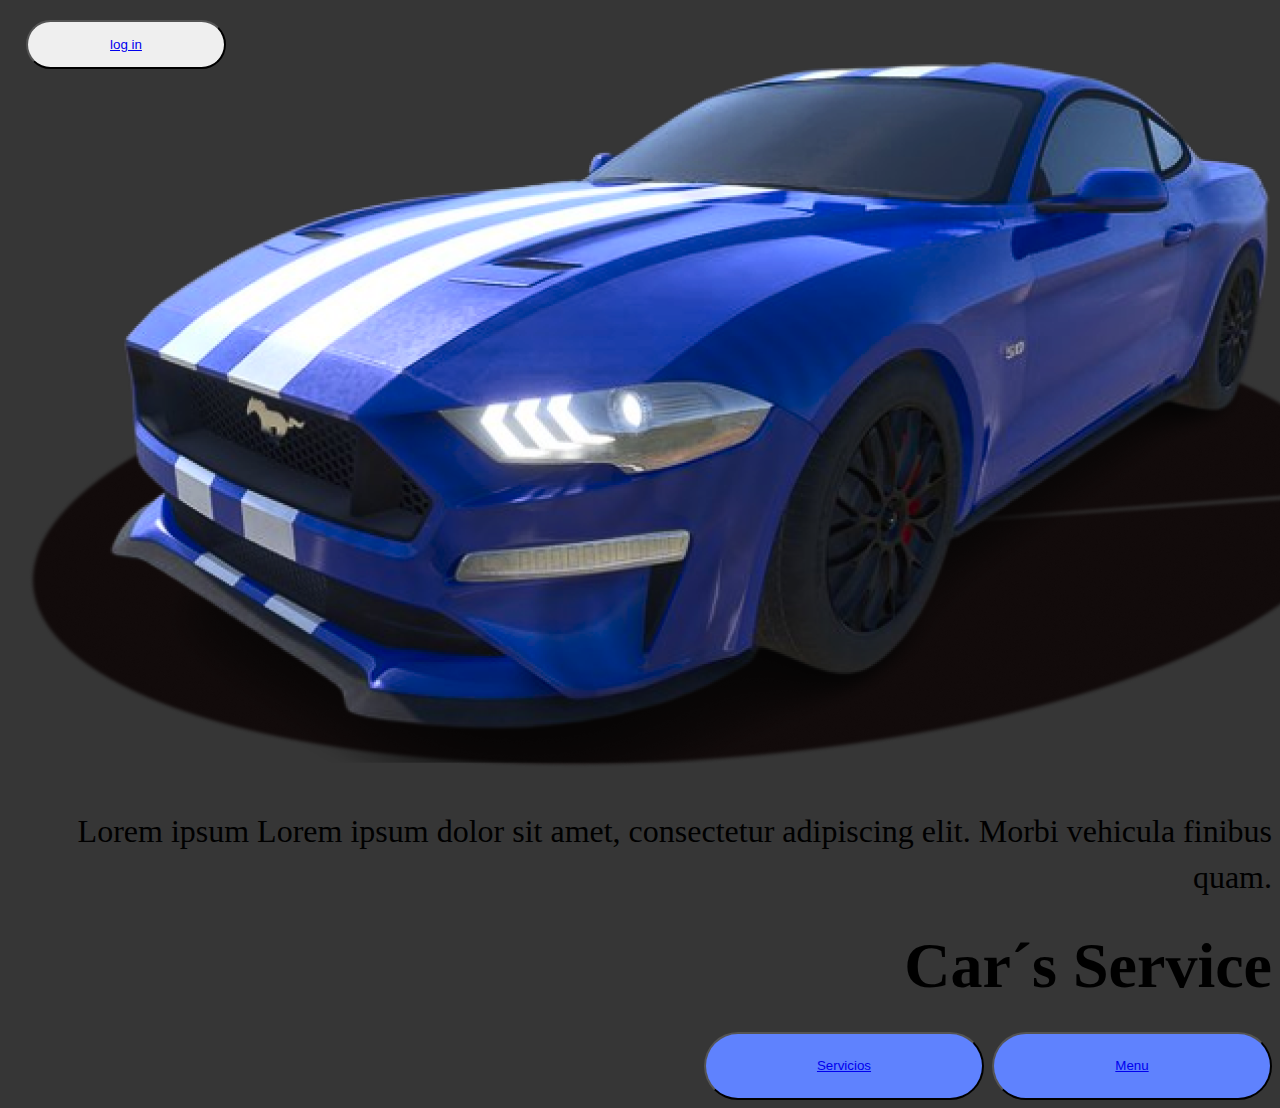
<file: index.html>
<!DOCTYPE html>
<html lang="en">
<head>
    <meta charset="UTF-8">
    <meta http-equiv="X-UA-Compatible" content="IE=edge">
    <meta name="viewport" content="width=device-width, initial-scale=1.0">
    <title>Car's Service</title>
    <link rel="stylesheet" href="Stilos serviteca.css">
</head>
<body class="background">
    <div class="inicio">
        <div>
        <button class="loginbtn"><a href="login.html">log in</a></button>
        </div>
        <img class="mustang" src="mustang.png" alt="">
        <div class="textomedio">
            <div class="texto1">Lorem ipsum Lorem ipsum dolor sit amet, consectetur adipiscing elit. Morbi vehicula finibus quam.</div>
                 <div class="titulo"><h1>Car´s Service</h1></div>
                    <div class="botones">
                         <div class="botonessermenu">
                        <button class="btnservicios"><a href="servicios.html">Servicios</a></button> 
                        <button class="btnmenu"><a href="login.html"> Menu</a></button></div>
                    </div>
        </div>

    </div>
</body>
</html>
</file>
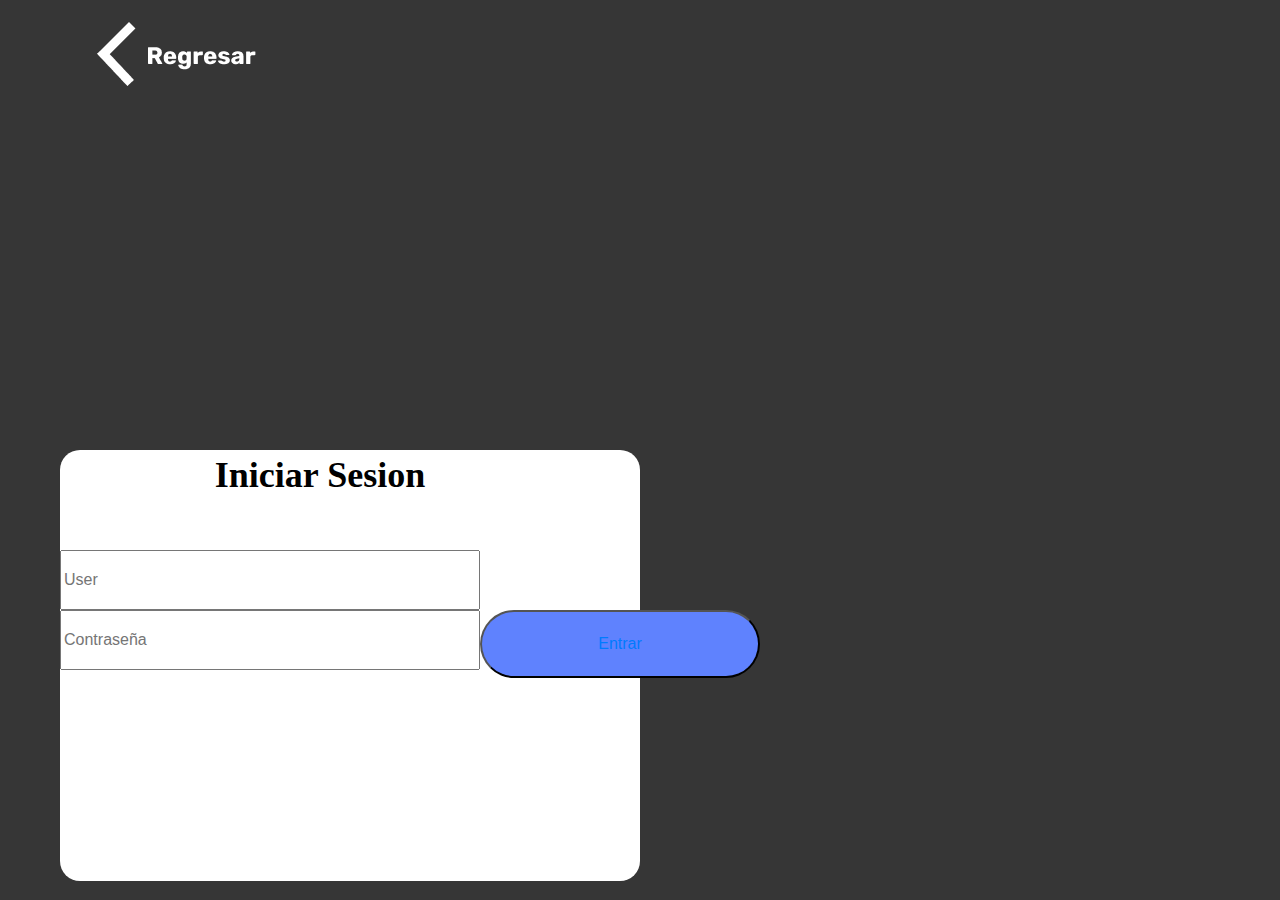
<file: login.html>
<!DOCTYPE html>
<html lang="en">
<head>
     <!-- Required meta tags -->
     <meta charset="utf-8">
     <meta name="viewport" content="width=device-width, initial-scale=1, shrink-to-fit=no">
 
     <!-- Bootstrap CSS -->
     <link rel="stylesheet" href="https://cdn.jsdelivr.net/npm/bootstrap@4.0.0/dist/css/bootstrap.min.css" integrity="sha384-Gn5384xqQ1aoWXA+058RXPxPg6fy4IWvTNh0E263XmFcJlSAwiGgFAW/dAiS6JXm" crossorigin="anonymous">
 
    <meta charset="UTF-8">
    <meta name="viewport" content="width=device-width, initial-scale=1.0">
    <title>Document</title>
</head>
<link rel="stylesheet" href="Stilos serviteca.css">
<body class="background">

    <script src="https://code.jquery.com/jquery-3.2.1.slim.min.js" integrity="sha384-KJ3o2DKtIkvYIK3UENzmM7KCkRr/rE9/Qpg6aAZGJwFDMVNA/GpGFF93hXpG5KkN" crossorigin="anonymous"></script>
    <script src="https://cdn.jsdelivr.net/npm/popper.js@1.12.9/dist/umd/popper.min.js" integrity="sha384-ApNbgh9B+Y1QKtv3Rn7W3mgPxhU9K/ScQsAP7hUibX39j7fakFPskvXusvfa0b4Q" crossorigin="anonymous"></script>
    <script src="https://cdn.jsdelivr.net/npm/bootstrap@4.0.0/dist/js/bootstrap.min.js" integrity="sha384-JZR6Spejh4U02d8jOt6vLEHfe/JQGiRRSQQxSfFWpi1MquVdAyjUar5+76PVCmYl" crossorigin="anonymous"></script>
  


   <a href="index.html"> <img src="back button.png" alt="" class="backbtn"></a>
    <div class="cuadrado">
        <p class="iniciarsesion">Iniciar Sesion</p><br>
        <form method="get" action="loginform.php"> 
                <input type="text" class="user" name="user_name" placeholder="User"></label>
                <input type="text" class="pass" name="Password" placeholder="Contraseña"></label>
                <button type="submit" class="entrarbtn"><a href="menu.html">Entrar</a></button>
               
          </form>
    </div>    


</body>
</html>
</file>
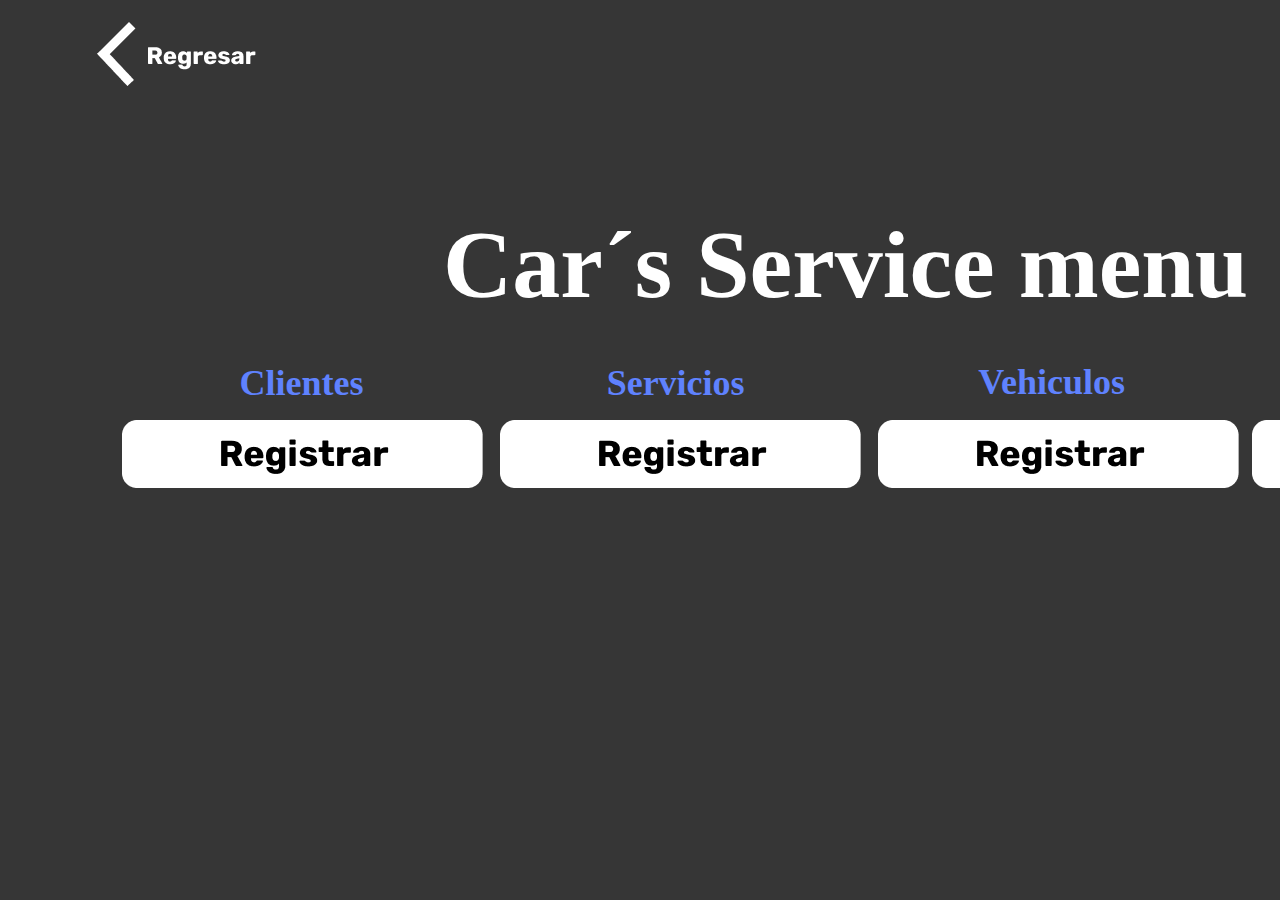
<file: menu.html>
<!DOCTYPE html>
<html lang="en">
<head>
    <meta charset="UTF-8">
    <meta name="viewport" content="width=device-width, initial-scale=1.0">
    <title>Document</title>
</head>
<link rel="stylesheet" href="Stilos serviteca.css">
<body class="background">
    <a href="index.html"> <img src="back button.png" alt="" class="backbtn"></a>
    <button class="logoutbtn"><a href="index.html">log out</a></button>
    <h1 class="titlemenu">Car´s Service menu</h1>
    <div>
        <h2 class="clientesmenu">Clientes</h2>
        <h2 class="serviciosmenu">Servicios</h2>
        <h2 class="vehiculosmenu">Vehiculos</h2>
        <h2 class="registrosmenu">Registros</h2>

        <a href="formregclientes.php"><img src="registrarbtn.png" alt="" class="clientesimgbtn"></a>
        <a href="formregservicios.hmtl"><img src="registrarbtn.png" alt="" class="serviciosimgbtn"></a>
        <a href="formergvehiculos.html"><img src="registrarbtn.png" alt="" class="vehiculosimgbtn"></a>
        <a href="verregistros.html"><img src="Ver registros.png" alt="" class="registrosimgbtn"></a>
    </div>
</body>
</html>
</file>
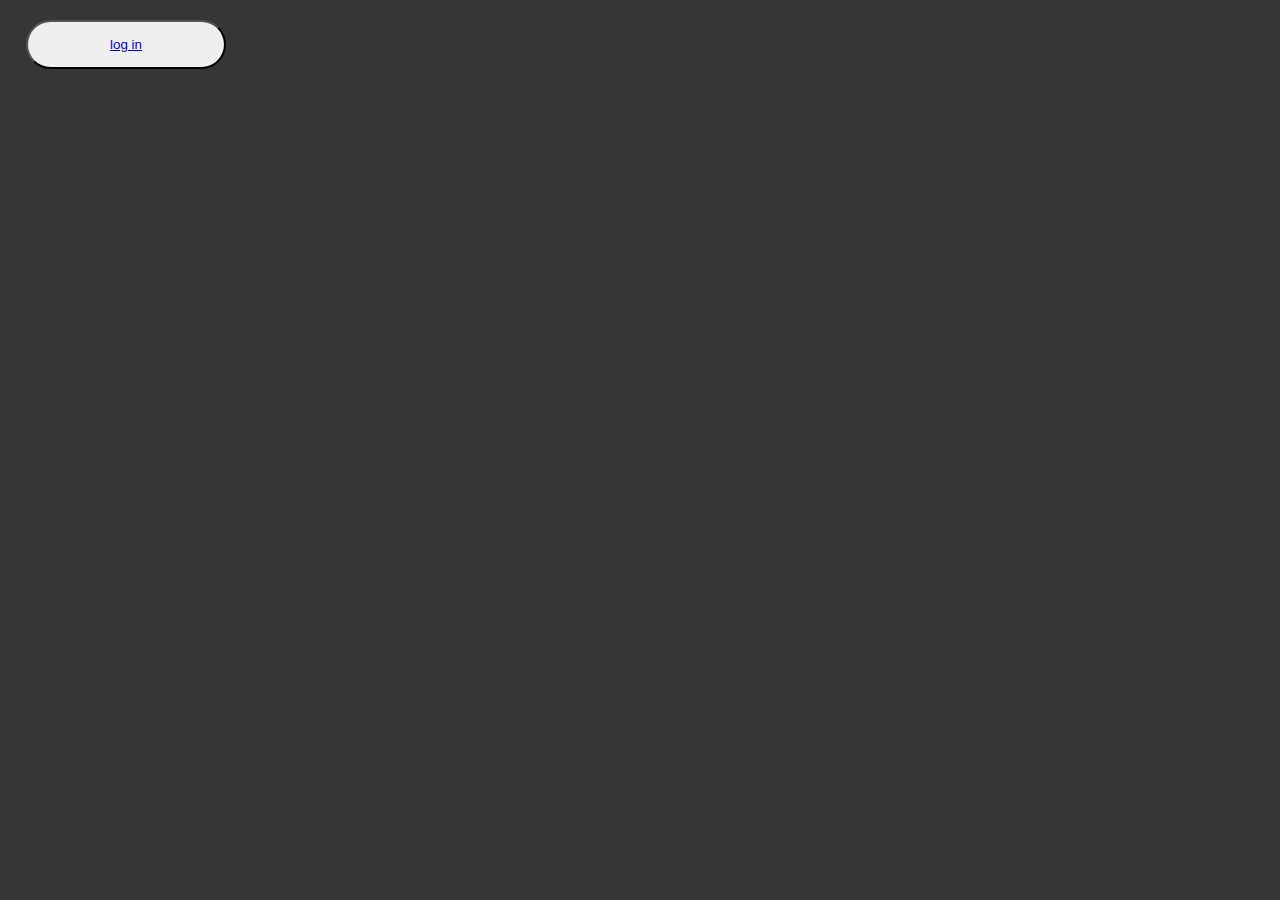
<file: servicios.html>
<!DOCTYPE html>
<html lang="en">
<head>
    <meta charset="UTF-8">
    <meta name="viewport" content="width=device-width, initial-scale=1.0">
    <title>Document</title>
</head>
<link rel="stylesheet" href="Stilos serviteca.css">
<body class="background">
    <button class="loginbtn"><a href="login.html">log in</a></button>
</body>
</html>
</file>
<file: Stilos serviteca.css>
.background{
    background-color:  rgba(0, 0, 0, 0.79);
}   
.loginbtn{
    X: 28px;
    Y: 20px;
    width: 200px;
    height: 49px;
    border-radius: 40px;

}
.btnservicios{
    height: 68px;
    width: 280px;
    left: 941px;
    top: 932px;
    border-radius: 40px;
    background-color: #5F82FE;
}
.btnmenu{
    height: 68px;
    width: 280px;
    left: 941px;
    top: 932px;
    border-radius: 40px;
    background-color: #5F82FE;
}

.texto1{
    font-family: Khula;
    font-size: 32px;
    line-height: 46px;
    font-weight: 400;
    letter-spacing: 0em;
    text-align: right;
    font-family: Khula;
    font-style: Regular;
    line-height: 46px;
    Line-height: 144%;
    vertical-align: Top;
    Align: Right;

}
.textomedio{
    font-family: Khula;
    font-size: 32px;
    font-weight: 400;
    line-height: 46px;
    letter-spacing: 0em;
    text-align: right;
    X: 940px;
    Y: 660px;
    }

    .loginbtn{
        position: absolute;
        width: 200px;
        height: 49px;
        left: 26px;
        top: 20px;}
        
    .cuadrado{
        position: absolute;
        width: 580px;
        height: 431px;
        background: #FFFFFF;
        border-radius: 20px;
        top: 50%;
        right: 50%;}

     .iniciarsesion{
   
      height: 60px;
      font-family: 'Rubik';
      font-style: normal;
      font-weight: 700;
      font-size: 36px;
      line-height: 144.07%;
      text-align: center;
      color: #000000;
      width: 520px;}

    .user{
    position: relative;
    width: 420px;
    height: 60px;
    color: #D9D9D9;}

    .pass{      
        position: relative;
        width: 420px;
        height: 60px;
        color: #D9D9D9;}

        .entrarbtn{
            position: absolute;
            width: 280px;
            height: 68px;
           /* left: 721px;
            top: 587px;*/
            background: #5F82FE;
            border-radius: 40px;}
             
        .mustang{
           /* position: absolute;*/
            width: 1358px;
            height: 796px;
            left: 172px;
            top: 104px;}    

        .logoutbtn{
            position: absolute;
            width: 167.09px;
            height: 50px;
            left: 1360px;
            top: 30px;
            border-radius: 40px;}    
            
            .backbtn{
                position: absolute;
                width: 176px;
                height: 67px;
                left: 97px;
                top: 22px;}

            .titlemenu{
                position: absolute;
                width: 931px;
                height: 138px;
                left: 380px;
                top: 132px;
                
                font-family: 'Rubik';
                font-style: normal;
                font-weight: 700;
                font-size: 96px;
                line-height: 144.07%;
                /* or 138px */
                
                text-align: center;
                
                color: #FFFFFF;}    

                .clientesmenu{
                    position: absolute;
                    width: 193.17px;
                    height: 52px;
                    left: 204.99px;
                    top: 328px;
                    
                    font-family: 'Rubik';
                    font-style: normal;
                    font-weight: 700;
                    font-size: 36px;
                    line-height: 144.07%;
                    /* identical to box height, or 52px */
                    
                    text-align: center;
                    
                    color: #5F82FE;}
                
                .serviciosmenu{
                    position: absolute;
                    width: 215.06px;
                    height: 52px;
                    left: 568.12px;
                    top: 328px;
                    
                    font-family: 'Rubik';
                    font-style: normal;
                    font-weight: 700;
                    font-size: 36px;
                    line-height: 144.07%;
                    /* identical to box height, or 52px */
                    
                    text-align: center;
                    
                    color: #5F82FE;}    

                .vehiculosmenu{
                    position: absolute;
                    width: 225.36px;
                    height: 39.37px;
                    left: 938.96px;
                    top: 333.83px;
                    
                    font-family: 'Rubik';
                    font-style: normal;
                    font-weight: 700;
                    font-size: 36px;
                    line-height: 104.07%;
                    /* or 37px */
                    
                    text-align: center;
                    
                    color: #5F82FE;}    

                .registrosmenu{
                    position: absolute;
                    width: 225.36px;
                    height: 37px;
                    left: 1313.68px;
                    top: 334.67px;
                    
                    font-family: 'Rubik';
                    font-style: normal;
                    font-weight: 700;
                    font-size: 36px;
                    line-height: 104.07%;
                    /* or 37px */
                    
                    text-align: center;
                    
                    color: #5F82FE;
                    }    
                
                .clientesimgbtn{
                    position: absolute;
                    width: 360.58px;
                    height: 68px;
                    left: 122px;
                    top: 420px;} 

                .serviciosimgbtn{
                    position: absolute;
                    width: 360.58px;
                    height: 68px;
                    left: 500px;
                    top: 420px;}    
                
                .vehiculosimgbtn{
                    position: absolute;
                    width: 360.58px;
                    height: 68px;
                    left: 878px;
                    top: 420px;
                    }    
                .registrosimgbtn{
                   position: absolute;
                    width: 360.58px;
                    height: 68px;
                    left: 1252px;
                    top: 420px;
                    }
</file>
